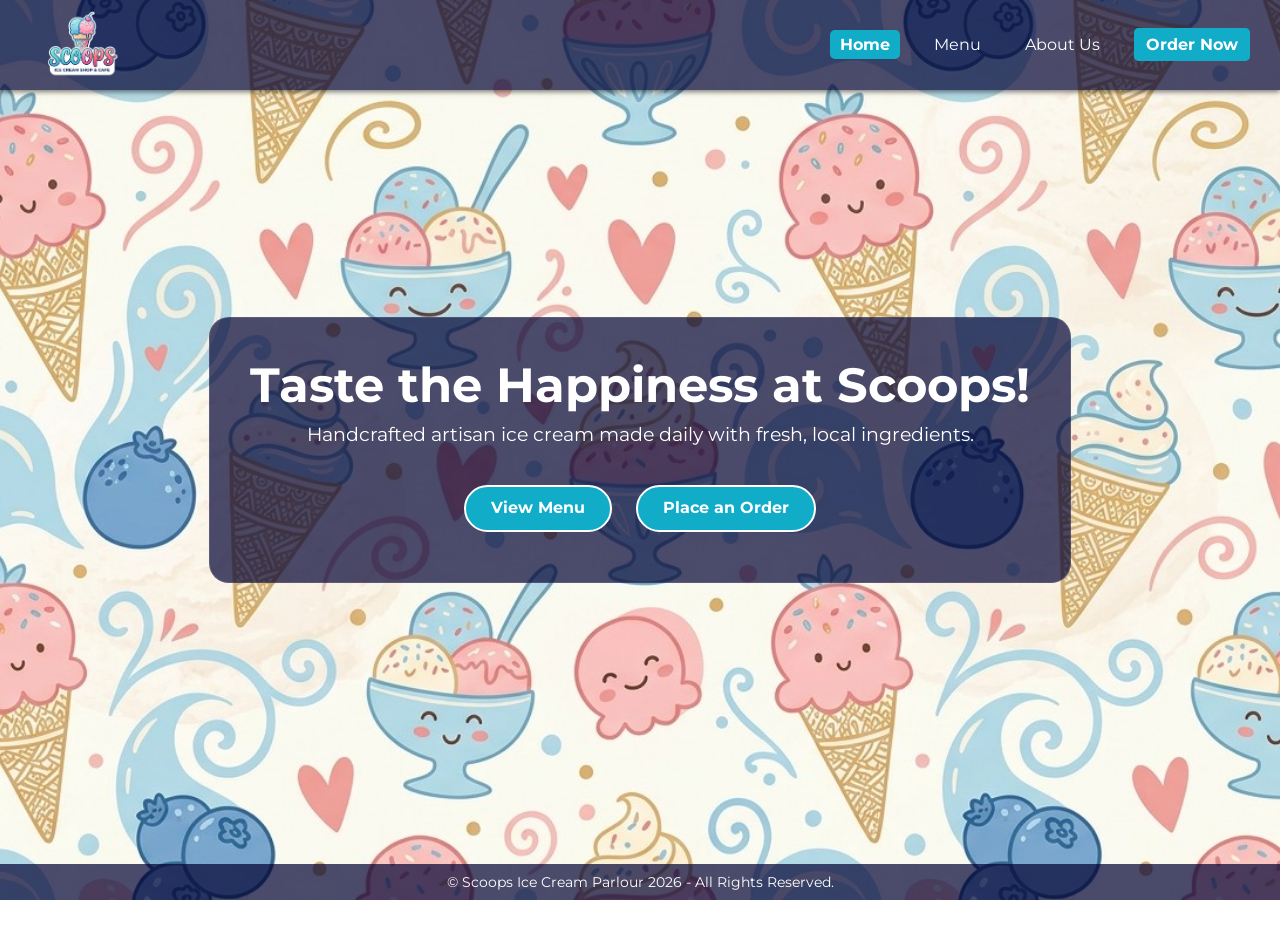
<file: index.html>
<!-- Tells the web browser that this file uses standard HTML5 -->
<!DOCTYPE html>
<html lang="en">
<!-- Head section containing metadata, title, and external stylesheets -->
<head>
    <!-- Sets character set so all text renders clearly -->
    <meta charset="UTF-8">
    <!-- Configures viewport scaling so the layout fits mobile devices -->
    <meta name="viewport" content="width=device-width, initial-scale=1.0">
    <!-- Sets text shown on browser tab -->
    <title>Scoops - Fresh Artisan Ice Cream</title>
    <!-- Imports custom typography from Google Fonts -->
    <link href="https://fonts.googleapis.com/css2?family=Montserrat:wght@400;700&display=swap" rel="stylesheet">
    <!-- Loads CSS resets to ensure consistent look across all browsers -->
    <link rel="stylesheet" href="css/normalise.css">
    <!-- Loads core stylesheet for custom design and positioning -->
    <link rel="stylesheet" href="css/styles.css">
</head>
<body>
    <!-- Top header navigation bar -->
    <header>
        <!-- Clickable image link taking user back to home page -->
        <a href="index.html">
            <img src="images/logo.png" alt="Scoops Ice Cream Logo" class="logo">
        </a>
        <!-- Main site menu navigation links -->
        <nav>
            <!-- Highlighted active button showing current page -->
            <a href="index.html" class="nav-link active">Home</a>
            <!-- Link to menu page -->
            <a href="menu.html" class="nav-link">Menu</a>
            <!-- Link to about us page -->
            <a href="about.html" class="nav-link">About Us</a>
            <!-- Highlighted button linking to ordering form -->
            <a href="ordering.html" class="nav-link cta-link"><strong>Order Now</strong></a>
        </nav>
    </header>

    <!-- Main hero section wrapper for home page banner -->
    <main class="content-wrapper home-page">
        <!-- Hero section displaying main background banner -->
        <section class="hero">
            <!-- Central content box containing main welcome text -->
            <div class="hero-box">
                <!-- Large main title catchphrase -->
                <h1>Taste the Happiness at Scoops!</h1>
                <!-- Subheading slogan explaining the product -->
                <h2>Handcrafted artisan ice cream made daily with fresh, local ingredients.</h2>
                <!-- Container holding quick action navigation buttons -->
                <div class="buttons">
                    <!-- Button linking directly to menu page -->
                    <a href="menu.html" class="primary-button">View Menu</a>
                    <!-- Button linking directly to online ordering form -->
                    <a href="ordering.html" class="primary-button">Place an Order</a>
                </div>
            </div>
        </section>
    </main>
    
    <!-- Footer bar with copyright text -->
    <footer>
        <p>© Scoops Ice Cream Parlour 2026 - All Rights Reserved.</p>
    </footer>

    <!-- Loads jQuery helper library from Google servers to support interactivity -->
    <script src="https://ajax.googleapis.com/ajax/libs/jquery/3.6.0/jquery.min.js"></script>
    <!-- Script that changes header background color when page is scrolled down -->
    <script>
        // Listens for window scroll movement
        $(window).scroll(function() {
            // Checks if user has scrolled down more than 50 pixels
            if ($(document).scrollTop() > 50) {
                // Adds a darker background style to header when scrolled down
                $('header').addClass('scrolled');
            } else {
                // Returns header background to default transparency when at top
                $('header').removeClass('scrolled');
            }
        });
    </script>
</body>
</html>
</file>
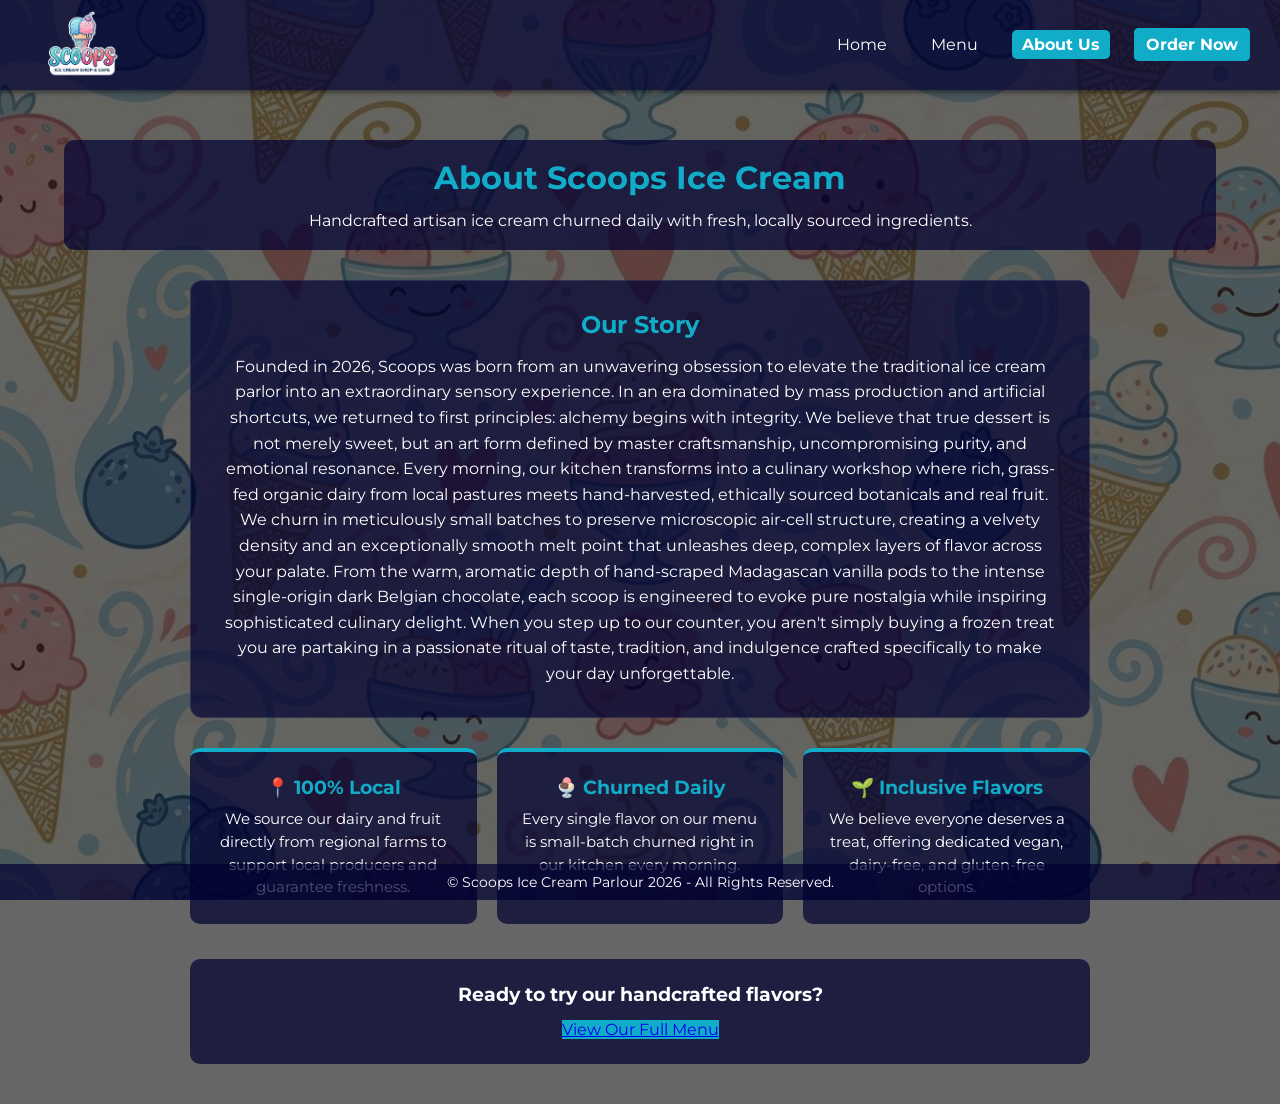
<file: about.html>
<!-- Tells the web browser that this document is written in modern HTML5 -->
<!DOCTYPE html>
<!-- Sets the language of the web page to English -->
<html lang="en">
<head>
    <!-- Sets character encoding so letters and special characters display correctly -->
    <meta charset="UTF-8">
    <!-- Makes sure the web page automatically resizes to fit mobile screens properly -->
    <meta name="viewport" content="width=device-width, initial-scale=1.0">
    <!-- Sets the page title displayed on the browser tab -->
    <title>Scoops - About Us</title>
    <!-- Imports the clean Montserrat font style from Google Fonts -->
    <link href="https://fonts.googleapis.com/css2?family=Montserrat:wght@400;700&display=swap" rel="stylesheet">
    <!-- Links a normalize CSS stylesheet so the website looks identical across different web browsers -->
    <link rel="stylesheet" href="css/normalise.css">
    <!-- Links the main custom stylesheet that controls all colors, spacing, and layouts -->
    <link rel="stylesheet" href="css/styles.css">
</head>
<body>
    <!-- Top navigation area that stays at the top of the page -->
    <header>
        <!-- Makes the brand logo clickable so users can click it to go back to the home page -->
        <a href="index.html">
            <!-- Displays the logo image file -->
            <img src="images/logo.png" alt="Scoops Logo" class="logo">
        </a>
        <!-- Navigation bar holding links to all main pages on the site -->
        <nav>
            <!-- Link to the homepage -->
            <a href="index.html" class="nav-link">Home</a>
            <!-- Link to the menu page -->
            <a href="menu.html" class="nav-link">Menu</a>
            <!-- Link to the about page, highlighted to show it is the current page -->
            <a href="about.html" class="nav-link active">About Us</a>
            <!-- Call to action button linking directly to the order page -->
            <a href="ordering.html" class="nav-link cta-link"><strong>Order Now</strong></a>
        </nav>
    </header>

    <!-- Main wrapper holding all content for the About page -->
    <main class="content-wrapper page-content">
        <!-- Top title section introducing the page -->
        <section class="page-intro">
            <!-- Main heading title for the About Us page -->
            <h1>About Scoops Ice Cream</h1>
            <!-- Short introductory sentence summarizing the business -->
            <p>Handcrafted artisan ice cream churned daily with fresh, locally sourced ingredients.</p>
        </section>

        <!-- Main container grouping the company story and feature blocks -->
        <section class="about-container">
            <!-- Card box holding the main story text -->
            <article class="story-box">
                <!-- Subheading for the story section -->
                <h2>Our Story</h2>
                <!-- Paragraph text explaining the background and values of the business -->
                <p>Founded in 2026, Scoops was born from an unwavering obsession to elevate the traditional ice cream parlor into an extraordinary sensory experience. In an era dominated by mass production and artificial shortcuts, we returned to first principles: alchemy begins with integrity. We believe that true dessert is not merely sweet, but an art form defined by master craftsmanship, uncompromising purity, and emotional resonance. Every morning, our kitchen transforms into a culinary workshop where rich, grass-fed organic dairy from local pastures meets hand-harvested, ethically sourced botanicals and real fruit. We churn in meticulously small batches to preserve microscopic air-cell structure, creating a velvety density and an exceptionally smooth melt point that unleashes deep, complex layers of flavor across your palate. From the warm, aromatic depth of hand-scraped Madagascan vanilla pods to the intense single-origin dark Belgian chocolate, each scoop is engineered to evoke pure nostalgia while inspiring sophisticated culinary delight. When you step up to our counter, you aren't simply buying a frozen treat you are partaking in a passionate ritual of taste, tradition, and indulgence crafted specifically to make your day unforgettable.</p>
            </article>

            <!-- Grid structure arranging feature cards side-by-side -->
            <div class="about-grid">
                <!-- First feature card displaying business highlight 1 -->
                <article class="about-card">
                    <h3>📍 100% Local</h3>
                    <!-- Paragraph text explaining local ingredient sourcing -->
                    <p>We source our dairy and fruit directly from regional farms to support local producers and guarantee freshness.</p>
                </article>
                <!-- Second feature card displaying business highlight 2 -->
                <article class="about-card">
                    <h3>🍨 Churned Daily</h3>
                    <!-- Paragraph text explaining daily production -->
                    <p>Every single flavor on our menu is small-batch churned right in our kitchen every morning.</p>
                </article>
                <!-- Third feature card displaying business highlight 3 -->
                <article class="about-card">
                    <h3>🌱 Inclusive Flavors</h3>
                    <!-- Paragraph text explaining dietary options -->
                    <p>We believe everyone deserves a treat, offering dedicated vegan, dairy-free, and gluten-free options.</p>
                </article>
            </div>

            <!-- Call to action card prompting visitors to check the menu -->
            <div class="about-cta">
                <!-- Heading question encouraging user action -->
                <h3>Ready to try our handcrafted flavors?</h3>
                <!-- Button link directing users to the menu page -->
                <a href="menu.html" class="primary-button">View Our Full Menu</a>
            </div>
        </section>
    </main>

    <!-- Footer bar positioned at the bottom of the window -->
    <footer>
        <!-- Copyright text notice -->
        <p>© Scoops Ice Cream Parlour 2026 - All Rights Reserved.</p>
    </footer>
</body>
</html>
</file>
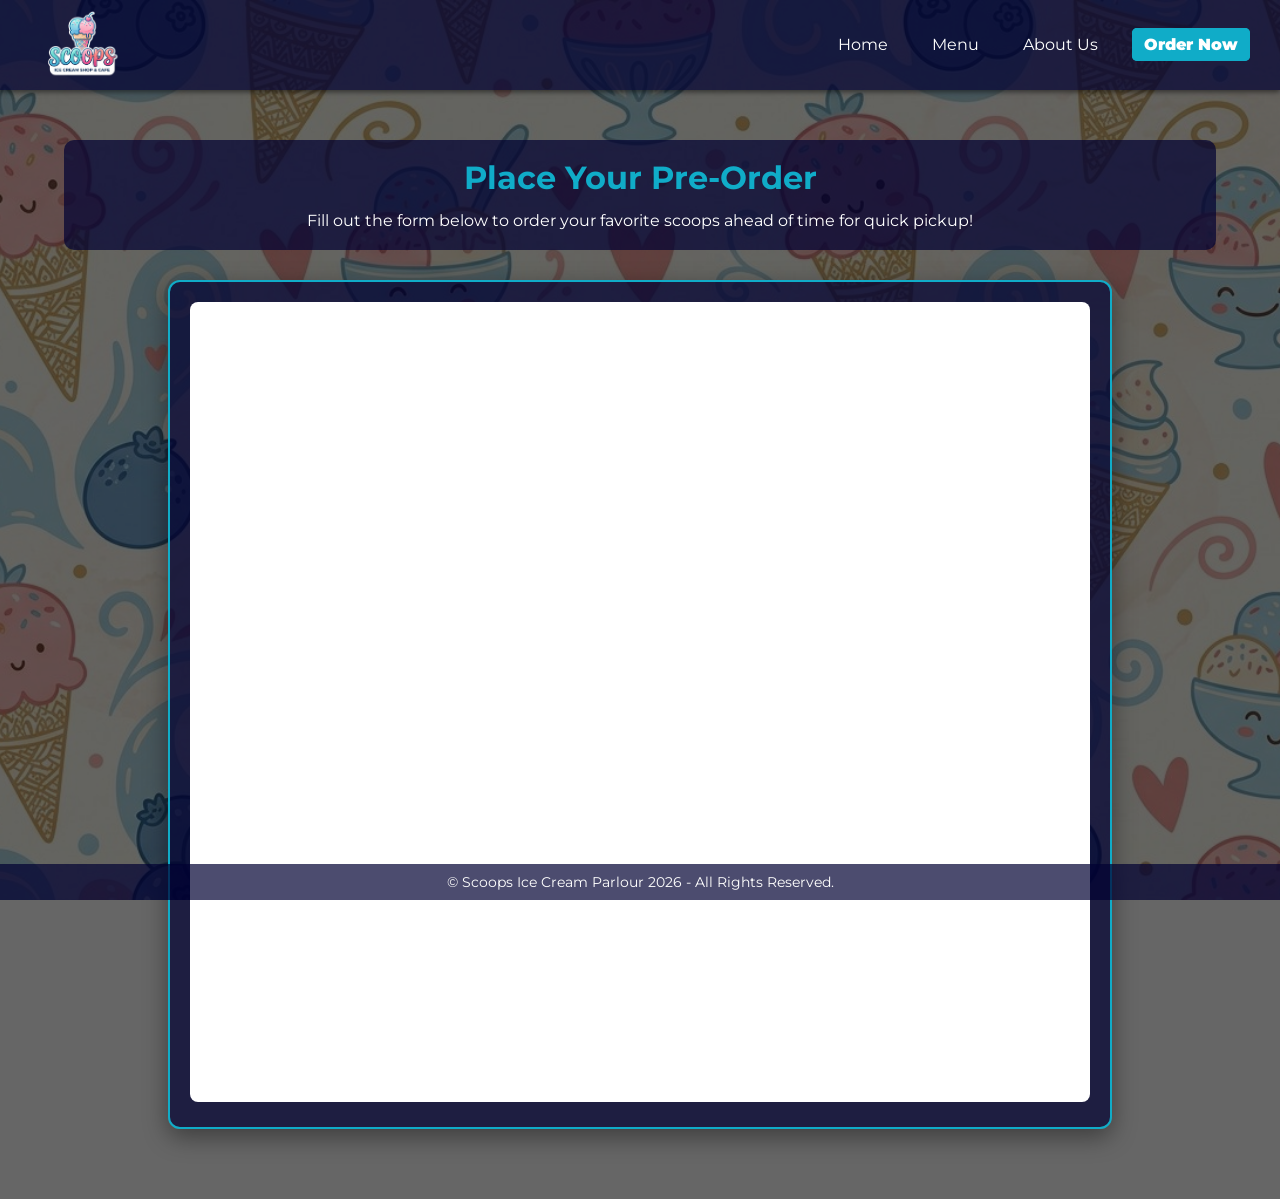
<file: ordering.html>
<!-- Declares document format as modern HTML5 -->
<!DOCTYPE html>
<html lang="en">
<head>
    <!-- Sets character encoding format -->
    <meta charset="UTF-8">
    <!-- Configures responsive viewport scaling for phones and tablets -->
    <meta name="viewport" content="width=device-width, initial-scale=1.0">
    <!-- Sets text for browser tab heading -->
    <title>Scoops - Order Now</title>
    <!-- Imports Google Montserrat font style -->
    <link href="https://fonts.googleapis.com/css2?family=Montserrat:wght@400;700&display=swap" rel="stylesheet">
    <!-- Links normalize CSS file for cross-browser resetting -->
    <link rel="stylesheet" href="css/normalise.css">
    <!-- Links main design stylesheet file -->
    <link rel="stylesheet" href="css/styles.css">
</head>
<body>
    <!-- Top navigation header bar -->
    <header>
        <!-- Logo image linking back to main homepage -->
        <a href="index.html">
            <img src="images/logo.png" alt="Scoops Ice Cream Logo" class="logo">
        </a>
        <!-- Main site navigation bar -->
        <nav>
            <a href="index.html" class="nav-link">Home</a>
            <a href="menu.html" class="nav-link">Menu</a>
            <a href="about.html" class="nav-link">About Us</a>
            <!-- Highlighted button showing user is on the Order page -->
            <a href="ordering.html" class="nav-link cta-link active"><strong>Order Now</strong></a>
        </nav>
    </header>

    <!-- Main content container wrapper -->
    <main class="content-wrapper page-content">
        <!-- Introductory section introducing the order form -->
        <section class="page-intro">
            <h1>Place Your Pre-Order</h1>
            <!-- Brief instructions for placing an order -->
            <p>Fill out the form below to order your favorite scoops ahead of time for quick pickup!</p>
        </section>

        <!-- Container holding embedded order form iframe -->
        <div class="form-container">
            <!-- Embedded Google Form enabling online orders directly on page -->
            <iframe 
                class="order-form-iframe" 
                src="https://docs.google.com/forms/d/e/1FAIpQLSd9J_cWhPaxwx_7fkIIdA12OPotG8VhWTEPFnmxAYjwvd2SbA/viewform?usp=sharing&ouid=104574283806547203579" 
                width="800" 
                height="800">
            </iframe>
        </div>
    </main>

    <!-- Bottom footer area -->
    <footer>
        <p>© Scoops Ice Cream Parlour 2026 - All Rights Reserved.</p>
    </footer>
</body>
</html>
</file>
<file: css/styles.css>
/* Imports the Montserrat font style from Google Fonts for uniform text design across the site. */
@import url('https://fonts.googleapis.com/css2?family=Montserrat:wght@400;700&display=swap');

/* Sets up shared color and theme values so changing a color here updates the whole site easily. */
:root {
    --background-opacity: 0.7;
    --box-bg-color: rgba(0, 0, 50, var(--background-opacity));
    --primary-color: #002244;
    /* Defines cyan secondary color and general text/transition variables for cohesive design. */
    --secondary-color: #10acc8;
    --text-color: #ffffff;
    --transition-speed: 0.3s;
    --input-bg-color: rgba(255, 255, 255, 0.1);
    --input-border-color: rgba(255, 255, 255, 0.3);
}

/* Clears out browser default padding and margins so the layout stays consistent. */
body, h1, h2, h3, p, ul, fieldset { 
    margin: 0; 
    padding: 0; 
}

/* Controls the fixed background picture, overall page font, and centers text by default. */
body {
    background: url("../images/background.jpg") no-repeat center center fixed;
    background-size: cover;
    color: var(--text-color);
    /* Sets default fallback typography and ensures full window height for the body element. */
    font-family: 'Montserrat', Arial, sans-serif;
    min-height: 100vh;
    text-align: center;
}

/* Centers the main content area on structural pages and caps maximum width limits. */
.about-container {
    margin: 0 auto;
    max-width: 900px;
}

/* Builds a semi-transparent box for story sections with soft borders and inner padding. */
.story-box {
    background: var(--box-bg-color);
    border: 1px solid rgba(255, 255, 255, 0.1);
    /* Rounds story container corners and sets space under the section block. */
    border-radius: 12px;
    margin-bottom: 30px;
    padding: 30px;
    text-align: center;
}

/* Applies the main accent color to the secondary headings inside the story block. */
.story-box h2 {
    color: var(--secondary-color);
    margin-bottom: 15px;
}

/* Adds line height space to paragraph text inside the story block for better reading ease. */
.story-box p {
    line-height: 1.6;
}

/* Creates a responsive grid layout that lines up feature cards into neat dynamic columns. */
.about-grid {
    display: grid;
    gap: 20px;
    /* Sets column template bounds allowing automated responsiveness without fixed media breakpoints. */
    grid-template-columns: repeat(auto-fit, minmax(250px, 1fr));
    margin-bottom: 35px;
}

/* Styles individual feature cards with an accented top border and rounded edges. */
.about-card {
    background: var(--box-bg-color);
    border-radius: 10px;
    border-top: 4px solid var(--secondary-color);
    /* Applies internal spacing inside structural feature cards. */
    padding: 25px;
    text-align: center;
}

/* Sets heading colors inside each feature card to match the site's accent theme. */
.about-card h3 {
    color: var(--secondary-color);
    margin-bottom: 10px;
}

/* Adjusts font sizing and line height for text inside feature blocks to keep it clean. */
.about-card p {
    font-size: 0.95em;
    line-height: 1.5;
}

/* Creates a highlighted card area at the bottom of the page to encourage user clicks. */
.about-cta {
    background: var(--box-bg-color);
    /* Applies rounded outer corners to call-to-action wrapper blocks. */
    border-radius: 10px;
    padding: 25px;
    text-align: center;
}

/* Sets spacing below the call-to-action title so it sits properly above the button. */
.about-cta h3 {
    margin-bottom: 15px;
}

/* Ensures content container expands to cover screen height between header and footer with top padding to separate content from top header bar. */
.content-wrapper {
    min-height: calc(100vh - 120px);
    /* Adds padding offsets for fixed header navigation bar and bottom footer elements. */
    padding-bottom: 50px;
    padding-top: 140px;
}

/* Removes top padding specifically on the home page hero screen so it sits flush at top. */
.home-page {
    padding-top: 0;
}

/* Fixes top menu bar in place with dark transparency and aligns items horizontally. */
header {
    align-items: center;
    background: var(--box-bg-color);
    /* Adds drop shadow styling under the navigation bar to increase depth perception. */
    box-shadow: 0 2px 5px rgba(0,0,0,0.5);
    display: flex;
    justify-content: space-between;
    left: 0;
    padding: 10px 30px;
    /* Locks header to screen view while enabling smooth transition for scroll states. */
    position: fixed;
    right: 0;
    top: 0;
    transition: background var(--transition-speed);
    z-index: 1000;
}

/* Darkens header navigation background when the user scrolls down the page. */
header.scrolled {
    background: rgba(0, 0, 50, 0.9);
}

/* Sets the logo size so it stands out clearly inside the navigation header bar. */
.logo { 
    background: transparent;
    display: block;
    /* Height value ensures logo displays cleanly. */
    height: 70px; 
    transition: transform var(--transition-speed);
    width: auto;
}

/* Adds subtle scaling animation when hovering over main brand logo. */
.logo:hover {
    transform: scale(1.05);
}

/* Adds spacing between the logo image and the navigation bar links. */
nav {
    margin-left: 30px;
}

/* Styles navigation links with spacing, rounded corners, and smooth color changes. */
nav a {
    border-radius: 5px;
    color: var(--text-color);
    margin-left: 20px;
    /* Sets internal navigation link padding and disables default text decoration underlines. */
    padding: 5px 10px;
    text-decoration: none;
    transition: background var(--transition-speed), color var(--transition-speed);
}

/* Lightens navigation link backgrounds when hovered over to provide visual feedback. */
nav a:hover {
    background: rgba(255, 255, 255, 0.15);
    color: var(--secondary-color);
}

/* Highlights currently selected menu page link with solid secondary accent color. */
nav a.active {
    background: var(--secondary-color);
    /* Sets bold weight for active navigation page indicator buttons. */
    font-weight: bold;
}

/* Keeps text bright white when hovering over an active menu page button. */
nav a.active:hover {
    color: var(--text-color);
}

/* Formats primary ordering link in header navigation bar as a distinct CTA button. */
.cta-link {
    background: var(--secondary-color);
    border: 2px solid var(--secondary-color);
}

/* Darkens main ordering header button slightly when hovered over by a user. */
.cta-link:hover {
    background: rgba(16, 172, 200, 0.9);
    /* Outlines CTA ordering button with light border highlight during cursor hover. */
    border-color: var(--text-color);
}

/* Centers hero banner content fully on home page screen using flexbox alignment. */
.hero {
    align-items: center;
    display: flex;
    height: 100vh;
    /* Centers elements horizontally inside hero display wrapper. */
    justify-content: center;
}

/* Formats central transparent card containing main welcome messaging on home page. */
.hero-box {
    background: var(--box-bg-color);
    border: 1px solid rgba(255, 255, 255, 0.1);
    border-radius: 20px;
    /* Constrains hero display box width to prevent text overflow on ultra-wide screens. */
    max-width: 80%;
    padding: 40px;
}

/* Sets large title styling for hero banner heading text on main index view. */
.hero-box h1 {
    font-size: 3em;
    margin-bottom: 10px;
}

/* Styles subtitle text inside home page hero content box container. */
.hero-box h2 {
    font-size: 1.2em;
    /* Adjusts font weight and bottom spacing for secondary hero subtitles. */
    font-weight: 400;
    margin-bottom: 30px;
}

/* Applies pill-shaped rounded button styling for site actions and form buttons. */
.buttons a, .form-actions button {
    border: 2px solid var(--text-color);
    border-radius: 25px;
    /* Sets button typography and cursor interactions. */
    color: white;
    cursor: pointer;
    display: inline-block;
    font-family: 'Montserrat', Arial, sans-serif;
    font-weight: 700;
    margin: 10px;
    /* Configures button padding and transition timings. */
    padding: 12px 25px;
    text-decoration: none;
    transition: all var(--transition-speed);
}

/* Styles main action button with cyan theme accent color. */
.primary-button {
    background: var(--secondary-color);
    border-color: var(--secondary-color);
}

/* Adds bright glow effect when hovering over main action buttons. */
.primary-button:hover {
    background: var(--text-color);
    /* Updates primary button colors on cursor hover. */
    border-color: var(--text-color);
    box-shadow: 0 0 15px var(--secondary-color);
    color: var(--primary-color);
}

/* Sets up semi-transparent background styling for alternative site buttons. */
.secondary-button {
    background: rgba(255,255,255,0.1);
}

/* Turns secondary button background into cyan when hovered over by cursor. */
.secondary-button:hover {
    background: var(--secondary-color);
    /* Matches border outline color on secondary button hovers. */
    border-color: var(--secondary-color);
}

/* Creates a dark overlay container for main page content with top padding so title boxes sit nicely under navigation header bar. */
.page-content {
    background-color: rgba(0, 0, 0, 0.6);
    margin-top: 0;
    padding: 140px 5% 40px 5%;
}

/* Adds top intro card styling for page titles and headers. */
.page-intro {
    background: var(--box-bg-color);
    /* Configures border-radius for interior header title cards. */
    border-radius: 10px;
    margin-bottom: 30px;
    padding: 20px;
}

/* Color codes primary section headings on subpages to match theme color. */
.page-content h1 {
    color: var(--secondary-color);
    margin-bottom: 15px;
}

/* Highlights key callout banners with clear rounded text bar. */
.highlight-bar {
    background: rgba(255, 255, 255, 0.1);
    /* Adds rounded corners to highlight bar callout containers. */
    border-radius: 5px;
    font-weight: bold;
    margin-top: 15px;
    padding: 10px;
}

/* Creates a grid layout that displays menu items cleanly across 4 equal columns on desktop screens. */
.menu-grid {
    display: grid;
    gap: 20px;
    /* Sets exactly 4 equal columns across menu section to split 8 items into two clean rows. */
    grid-template-columns: repeat(4, 1fr);
    margin-bottom: 30px;
}

/* Styles individual flavor cards on menu screen with soft edges and hover interactions. */
.menu-card {
    background: var(--box-bg-color);
    border: 1px solid rgba(255, 255, 255, 0.1);
    border-radius: 12px;
    /* Sets cursor to a pointer hand to show users that menu cards can be clicked for popups. */
    cursor: pointer;
    overflow: hidden;
    text-align: left;
    transition: transform var(--transition-speed), box-shadow var(--transition-speed);
}

/* Lifts menu cards slightly upwards when hovered over by mouse. */
.menu-card:hover {
    border-color: var(--secondary-color);
    /* Generates subtle drop shadow glow effect around menu card elements. */
    box-shadow: 0 8px 20px rgba(16, 172, 200, 0.3);
    transform: translateY(-5px);
}

/* Fits and crops product photos neatly so they align inside menu cards without stretching. */
.menu-image {
    display: block;
    height: 180px;
    /* Crops images cleanly to fill container while keeping subjects centered. */
    object-fit: cover;
    object-position: center;
    width: 100%;
}

/* Adds internal padding inside menu cards around flavor descriptions. */
.menu-details {
    padding: 15px;
}

/* Applies theme colors to individual item titles within menu cards. */
.menu-details h2 {
    color: var(--secondary-color);
    /* Sets heading typography sizes inside flavor cards. */
    font-size: 1.1em;
    margin-bottom: 5px;
}

/* Styles price labels inside flavor cards with bold cyan text. */
.price-tag {
    font-weight: bold;
    margin-bottom: 10px;
}

/* Formats tiny detail trigger buttons at bottom of menu items. */
.view-details-btn {
    background: rgba(16, 172, 200, 0.2);
    border: 1px solid var(--secondary-color);
    /* Sets pill shape rounded styling for detail view triggers. */
    border-radius: 15px;
    color: var(--text-color);
    display: inline-block;
    font-size: 0.8em;
    padding: 5px 12px;
    /* Adds transition timing for hover color fills. */
    transition: background var(--transition-speed);
}

/* Fills details button background color when hovering over parent menu card. */
.menu-card:hover .view-details-btn {
    background: var(--secondary-color);
}

/* Creates a full screen dark backdrop behind popup modal windows. */
.modal-overlay {
    align-items: center;
    background: rgba(0, 0, 0, 0.85);
    /* Positions modal overlay to lock over entire active browser window view. */
    display: flex;
    height: 100vh;
    justify-content: center;
    left: 0;
    opacity: 0;
    /* Disables pointer interactions when modal hidden. */
    pointer-events: none;
    position: fixed;
    top: 0;
    transition: opacity var(--transition-speed) ease;
    width: 100vw;
    /* Ensures popups render above all header and content z-index levels. */
    z-index: 2000;
}

/* Displays popup modal screen fully when given active status class via JavaScript. */
.modal-overlay.active {
    opacity: 1;
    pointer-events: auto;
}

/* Formats the popup box container with borders, top padding, and scrolling if text is long. */
.modal-content {
    background: var(--primary-color);
    border: 2px solid var(--secondary-color);
    border-radius: 15px;
    /* Adds drop shadow to popups to separate detail boxes from dark backgrounds. */
    box-shadow: 0 0 25px rgba(16, 172, 200, 0.4);
    max-height: 85vh;
    max-width: 500px;
    overflow-y: auto;
    padding: 40px 25px 25px 25px;
    /* Sets layout positions and width thresholds for responsive mobile displays. */
    position: relative;
    text-align: left;
    width: 90%;
}

/* Styles and positions the circular close button in the top corner of the popup window. */
.close-btn {
    align-items: center;
    background: rgba(0, 0, 0, 0.7);
    border: 1px solid var(--secondary-color);
    border-radius: 50%;
    color: var(--secondary-color);
    cursor: pointer;
    display: flex;
    font-size: 1.5em;
    /* Configures close icon placement within popup cards to stay clear of content and image. */
    font-weight: bold;
    height: 32px;
    justify-content: center;
    line-height: 1;
    position: absolute;
    right: 15px;
    top: 15px;
    transition: all var(--transition-speed);
    width: 32px;
    z-index: 10;
}

/* Changes modal exit button color and background on hover so users know it is clickable. */
.close-btn:hover {
    background: var(--secondary-color);
    color: var(--primary-color);
}

/* Adjusts image sizing inside the popup modal box to fit neatly under the close button. */
.modal-image {
    border-radius: 10px;
    height: 200px;
    /* Crops modal preview images to match container proportions cleanly with space under close button. */
    margin-bottom: 15px;
    margin-top: 10px;
    object-fit: cover;
    width: 100%;
}

/* Formats price callouts inside popup detail windows using accent colors. */
.modal-price {
    color: var(--secondary-color);
    font-size: 1.1em;
    font-weight: bold;
    margin-bottom: 10px;
}

/* Sets sentence line spacing for paragraph descriptions inside popup windows. */
.modal-description {
    line-height: 1.5;
    margin-bottom: 15px;
}

/* Creates shaded box inside modal popup to present ingredient lists clearly. */
.modal-ingredients {
    background: rgba(255, 255, 255, 0.05);
    /* Rounds ingredient box container edges inside popup cards. */
    border-radius: 8px;
    padding: 12px;
}

/* Underlines subheadings inside modal ingredient lists with clean border lines. */
.modal-ingredients h3 {
    border-bottom: 1px solid rgba(255, 255, 255, 0.2);
    color: var(--secondary-color);
    /* Sets ingredient header text styling inside active modal windows. */
    font-size: 0.95em;
    padding-bottom: 4px;
}

/* Sets bottom margin spacing for instruction steps on order page. */
.order-steps {
    margin-bottom: 40px;
}

/* Sets margin gap under ordering step title heading to separate content. */
.order-steps h2 {
    margin-bottom: 40px;
}

/* Displays ordering instruction steps side by side using CSS grid. */
.steps-grid {
    display: grid;
    gap: 25px;
    /* Organizes instructional step boxes dynamically. */
    grid-template-columns: repeat(auto-fit, minmax(280px, 1fr));
}

/* Builds card containers for each step with top accent borders. */
.step-card {
    background: var(--box-bg-color);
    border-radius: 10px;
    /* Adds top accent colored line to step card headers. */
    border-top: 5px solid var(--secondary-color);
    padding: 25px;
    padding-top: 40px;
    position: relative;
    text-align: center;
}

/* Styles floating numbered badge circles anchored over top of step cards. */
.step-number {
    background: var(--secondary-color);
    border-radius: 50%;
    /* Centers numeric step labels inside floating circular badges. */
    font-size: 1.1em;
    font-weight: bold;
    height: 30px;
    left: 50%;
    line-height: 30px;
    /* Absolute positions numbered badges above card borders. */
    position: absolute;
    top: -15px;
    transform: translateX(-50%);
    width: 30px;
}

/* Colors titles inside ordering step cards to highlight key instructions. */
.step-card h3 {
    color: var(--secondary-color);
    margin-bottom: 15px;
    margin-top: 5px;
}

/* Clears list formatting for information items shown on ordering section. */
.order-info {
    list-style-type: none;
    /* Removes default indents from custom list items. */
    margin-top: 10px;
    padding: 0;
    text-align: left;
}

/* Inserts custom bullet characters before bullet points in step info lists. */
.order-info li::before {
    content: "•";
    color: var(--secondary-color);
    /* Styles list bullet character spacing and weight. */
    display: inline-block;
    font-weight: bold;
    margin-left: -1em;
    width: 1em;
}

/* Formats direct contact text links as subtle highlighted clickable tags. */
.contact-link {
    background: rgba(255, 255, 255, 0.1);
    border-radius: 5px;
    /* Sets hyperlink button colors. */
    color: var(--secondary-color);
    display: inline-block;
    font-weight: bold;
    padding: 5px 10px;
    text-decoration: none;
}

/* Highlights contact text link buttons when hovered over by users. */
.contact-link:hover {
    background: var(--secondary-color);
    color: var(--text-color);
}

/* Creates highlighted banner section for privacy notes on forms. */
.privacy-note {
    background: rgba(16, 172, 200, 0.2);
    /* Applies inner padding to privacy callout boxes. */
    border-radius: 8px;
    margin-top: 30px;
    padding: 15px;
}

/* Sets responsive CSS grid columns for photo gallery product displays. */
.photo-grid {
    display: grid;
    gap: 15px;
    /* Sets minimum widths for gallery columns. */
    grid-template-columns: repeat(auto-fit, minmax(300px, 1fr));
}

/* Styles cards holding photo gallery images with hover animation effects. */
.gallery-item {
    background: var(--box-bg-color);
    border-radius: 8px;
    /* Configures shadows and scaling transitions on photo gallery containers. */
    box-shadow: 0 4px 8px rgba(0, 0, 0, 0.3);
    margin: 0;
    overflow: hidden;
    transition: transform 0.4s ease;
}

/* Scales up gallery item cards slightly when hovered over by cursor. */
.gallery-item:hover {
    transform: scale(1.03);
}

/* Fits gallery product images neatly while maintaining proper aspect ratios. */
.gallery-image {
    display: block;
    height: 250px;
    /* Crops static gallery images cleanly to fit bounds. */
    object-fit: cover;
    width: 100%;
}

/* Formats text captions placed underneath photos inside product gallery. */
figcaption {
    background: rgba(0, 0, 0, 0.5);
    font-size: 0.9em;
    /* Styles caption text alignment and spacing. */
    font-style: italic;
    padding: 10px;
}

/* Builds main form container boxes with high contrast and defined borders. */
.form-container {
    background: var(--box-bg-color);
    border: 2px solid var(--secondary-color);
    /* Adds elevated box shadow to separate embedded form frame from background. */
    border-radius: 12px;
    box-shadow: 0 8px 24px rgba(0, 0, 0, 0.4);
    margin: 0 auto 30px auto;
    max-width: 900px;
    /* Centers form frame content inside container view. */
    padding: 20px;
    text-align: center;
}

/* Displays the embedded online form with a white background and full width. */
.order-form-iframe {
    background: #ffffff;
    border: none;
    /* Sets expanded height and 100% width on iframe to resolve blank screen loading issues. */
    border-radius: 8px;
    height: 800px;
    max-width: 100%;
    width: 100%;
}

/* Responsive breakpoint adjustments for smaller screens and tablets. */
@media screen and (max-width: 1024px) {
    .menu-grid {
        /* Switches 4-column layout to 2 columns on tablet display sizes. */
        grid-template-columns: repeat(2, 1fr);
    }
}

/* Stacks navigation elements and menu items vertically on mobile screens. */
@media screen and (max-width: 768px) {
    header {
        flex-direction: column;
        /* Adjusts top header padding for mobile layout viewports. */
        padding: 15px;
    }
    
    .logo {
        height: 60px;
    }

    nav {
        margin-left: 0;
        margin-top: 10px;
    }
    
    nav a {
        /* Shrinks text sizing on mobile navigation links. */
        font-size: 0.85em;
        margin: 0 5px;
        padding: 4px 8px;
    }

    .content-wrapper {
        /* Increases top padding to offset larger stacked header navigation height. */
        padding-top: 180px;
    }

    .page-content {
        padding-top: 180px;
    }

    .menu-grid {
        /* Converts menu layout into a single vertical column on mobile devices. */
        grid-template-columns: 1fr;
    }

    .form-container {
        padding: 10px;
    }

    .order-form-iframe {
        /* Reduces embedded iframe height on small phone screens to fit viewports better. */
        height: 650px;
    }

    .hero-box h1 {
        font-size: 2em;
    }
}

/* Fixes copyright footer bar along very bottom of window frame. */
footer {
    background: var(--box-bg-color);
    bottom: 0;
    /* Sets footer font sizing and placement overlay constraints. */
    font-size: 14px;
    left: 0;
    padding: 10px;
    position: fixed;
    /* Locks footer to absolute viewport bottom layer. */
    right: 0;
    z-index: 1000;
}
</file>
<file: css/normalise.css>
/* normalize.css v8.0.1 | MIT License | github.com/necolas/normalize.css */
html { line-height: 1.15; -webkit-text-size-adjust: 100%; }
body { margin: 0; }
main { display: block; }
h1 { font-size: 2em; margin: 0.67em 0; }
hr { box-sizing: content-box; height: 0; overflow: visible; }
pre { font-family: monospace, monospace; font-size: 1em; }
a { background-color: transparent; }
abbr[title] { border-bottom: none; text-decoration: underline; text-decoration: underline dotted; }
b, strong { font-weight: bolder; }
code, kbd, samp { font-family: monospace, monospace; font-size: 1em; }
small { font-size: 80%; }
sub, sup { font-size: 75%; line-height: 0; position: relative; vertical-align: baseline; }
sub { bottom: -0.25em; }
sup { top: -0.5em; }
img { border-style: none; }
button, input, optgroup, select, textarea { font-family: inherit; font-size: 100%; line-height: 1.15; margin: 0; }
button, input { overflow: visible; }
button, select { text-transform: none; }
button, [type="button"], [type="reset"], [type="submit"] { -webkit-appearance: button; }
button::-moz-focus-inner, [type="button"]::-moz-focus-inner, [type="reset"]::-moz-focus-inner, [type="submit"]::-moz-focus-inner { border-style: none; padding: 0; }
button:-moz-focusring, [type="button"]:-moz-focusring, [type="reset"]:-moz-focusring, [type="submit"]:-moz-focusring { outline: 1px dotted ButtonText; }
fieldset { padding: 0.35em 0.75em 0.625em; }
legend { box-sizing: border-box; color: inherit; display: table; max-width: 100%; padding: 0; white-space: normal; }
progress { vertical-align: baseline; }
textarea { overflow: auto; }
[type="checkbox"], [type="radio"] { box-sizing: border-box; padding: 0; }
[type="number"]::-webkit-inner-spin-button, [type="number"]::-webkit-outer-spin-button { height: auto; }
[type="search"] { -webkit-appearance: textfield; outline-offset: -2px; }
[type="search"]::-webkit-search-decoration { -webkit-appearance: none; }
::-webkit-file-upload-button { -webkit-appearance: button; font: inherit; }
details { display: block; }
summary { display: list-item; }
template { display: none; }
[hidden] { display: none; }
</file>
